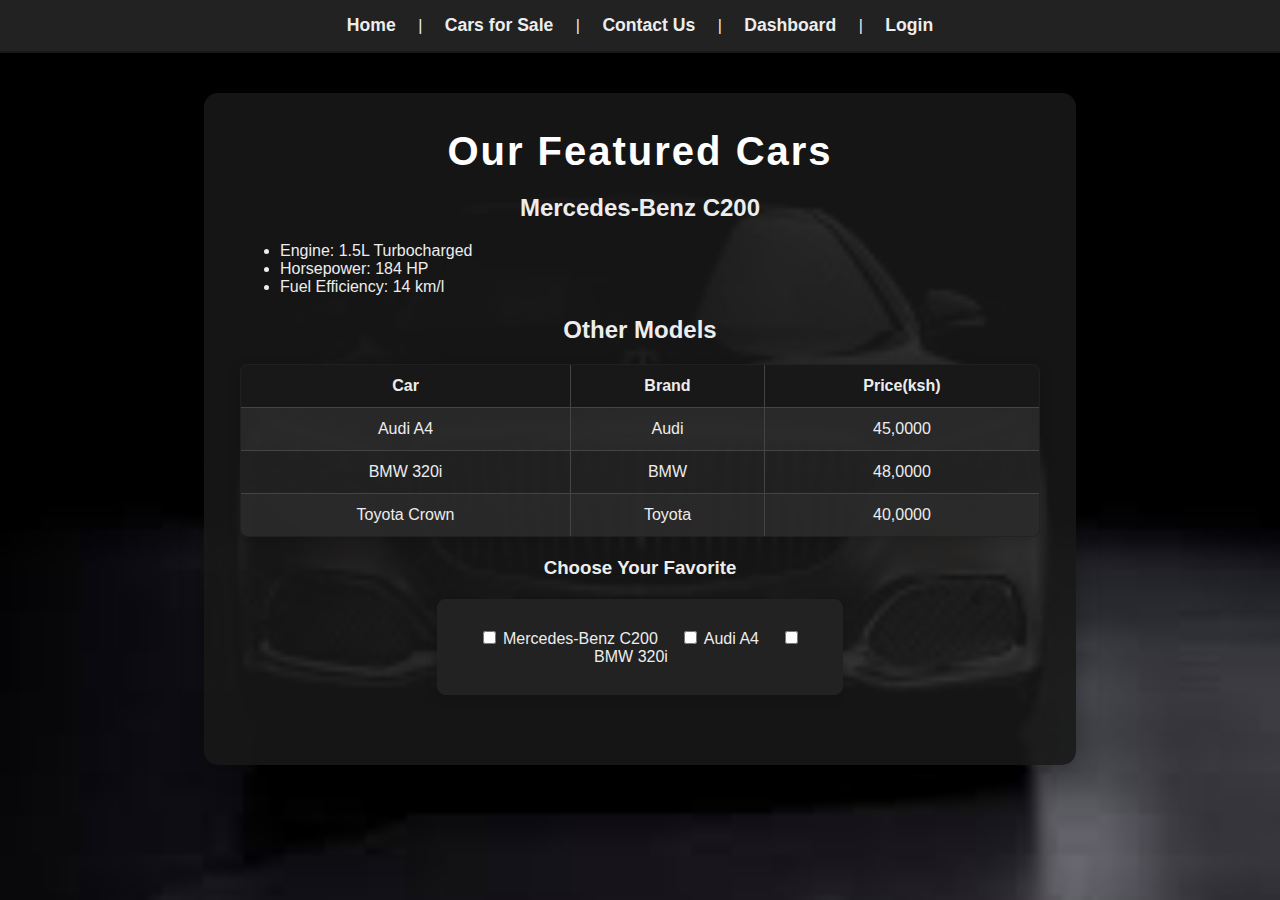
<file: cars.html>
<!DOCTYPE html>
<html>
<head>
    <title>Cars for Sale | samuel kamau Motors</title>
    <link rel="stylesheet" href="style.css">
    <style>
        .content-bg {
            max-width: 800px;
            margin: 40px auto 0 auto;
            background: rgba(24,24,24,0.88);
            color: #ededed;
            border-radius: 14px;
            box-shadow: 0 4px 24px rgba(0,0,0,0.25);
            padding: 36px 36px 30px 36px;
            position: relative;
            z-index: 2;
        }
        .content-bg h1, .content-bg h2, .content-bg h3, .content-bg p {
            text-align: center;
        }
        .content-bg table {
            width: 100%;
            margin: 20px 0;
            background: rgba(34,34,34,0.92);
            color: #ededed;
            border-radius: 8px;
            overflow: hidden;
        }
        .content-bg th, .content-bg td {
            padding: 12px;
            text-align: center;
        }
        .content-bg th {
            background: #181818;
            color: #ededed;
        }
        .content-bg tr:nth-child(even) {
            background: rgba(255,255,255,0.04);
        }
        .content-bg form {
            margin-top: 20px;
            text-align: center;
        }
        .content-bg label {
            margin-right: 18px;
        }
    </style>
</head>
<body>
    <nav>
        <a href="index.html">Home</a> |
        <a href="cars.html">Cars for Sale</a> |
        <a href="contact.html">Contact Us</a> |
        <a href="dashboard.html">Dashboard</a> |
        <a href="login page.html">Login</a>
    </nav>
    <div class="content-bg">
        <h1>Our Featured Cars</h1>
        <h2>Mercedes-Benz C200</h2>
        <ul>
            <li>Engine: 1.5L Turbocharged</li>
            <li>Horsepower: 184 HP</li>
            <li>Fuel Efficiency: 14 km/l</li>
        </ul>

        <h2>Other Models</h2>
        <table border="1">
            <tr><th>Car</th><th>Brand</th><th>Price(ksh)</th></tr>
            <tr><td>Audi A4</td><td>Audi</td><td>45,0000</td></tr>
            <tr><td>BMW 320i</td><td>BMW</td><td>48,0000</td></tr>
            <tr><td>Toyota Crown</td><td>Toyota</td><td>40,0000</td></tr>
        </table>

        <h3>Choose Your Favorite</h3>
        <form>
            <label><input type="checkbox" name="car" value="Mercedes-Benz C200"> Mercedes-Benz C200</label>
            <label><input type="checkbox" name="car" value="Audi A4"> Audi A4</label>
            <label><input type="checkbox" name="car" value="BMW 320i"> BMW 320i</label>
        </form>
    </div>
</body>
</html>
</file>
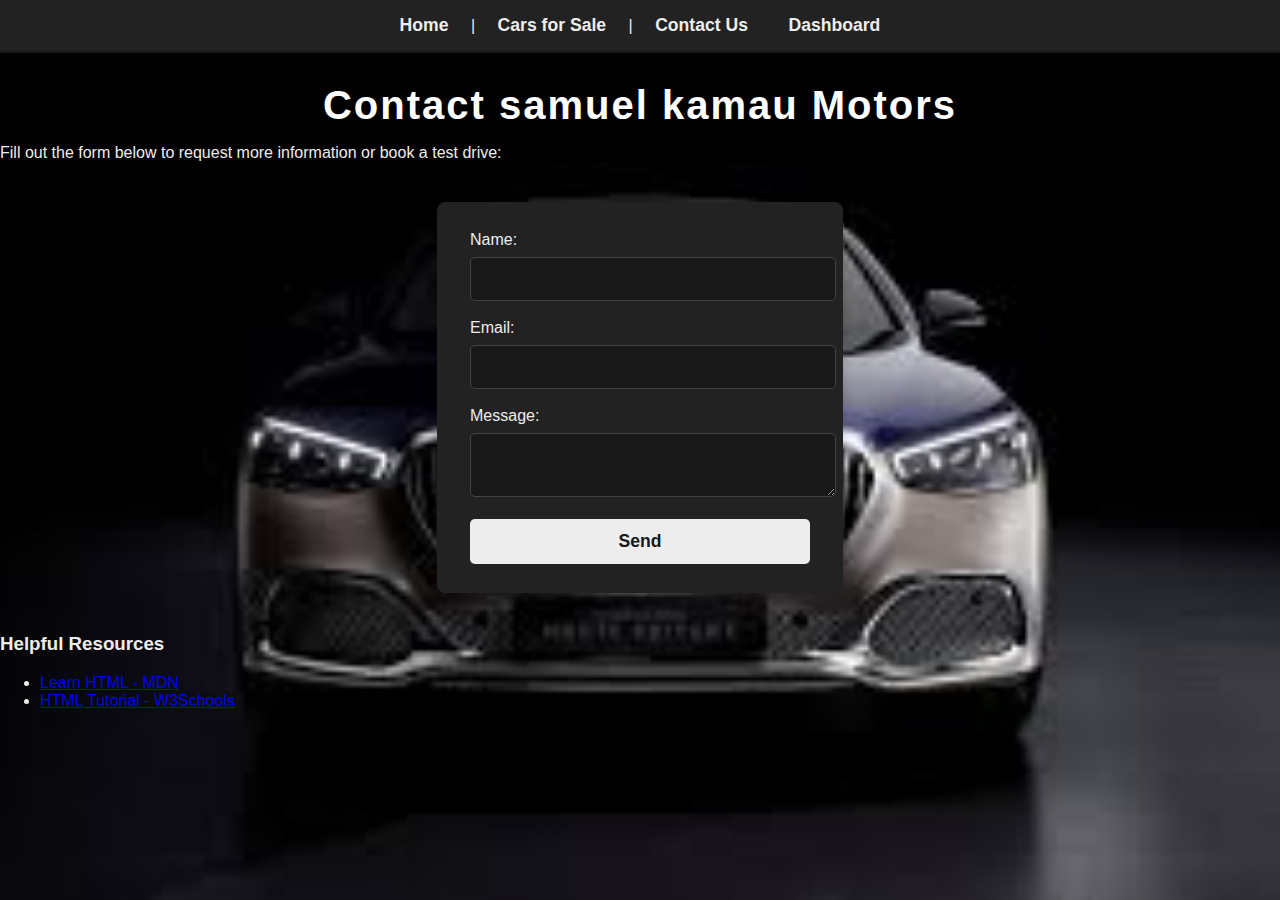
<file: contact.html>
<!DOCTYPE html>
<html>
<head>
    <title>Contact Us | Kai & Karo Motors</title>
    <link rel="stylesheet" href="style.css">

</head>
 <nav>
        <a href="index.html">Home</a> |
        <a href="cars.html">Cars for Sale</a> |
        <a href="contact.html">Contact Us</a>
        <a href="dashboard.html">Dashboard</a>
    </nav>
<body>
    <h1>Contact samuel kamau Motors</h1>

    
    <p>Fill out the form below to request more information or book a test drive:</p>
    
    <form>
        <label for="name">Name:</label><br>
        <input type="text" id="name" name="name"><br>

        <label for="email">Email:</label><br>
        <input type="email" id="email" name="email"><br>

        <label for="message">Message:</label><br>
        <textarea id="message" name="message"></textarea><br>

        <input type="submit" value="Send">
    </form>

    <h3>Helpful Resources</h3>
    <ul>
        <li><a href="https://developer.mozilla.org/en-US/docs/Web/HTML">Learn HTML - MDN</a></li>
        <li><a href="https://www.w3schools.com/html/">HTML Tutorial - W3Schools</a></li>
    </ul>
</body>
</html>
</file>
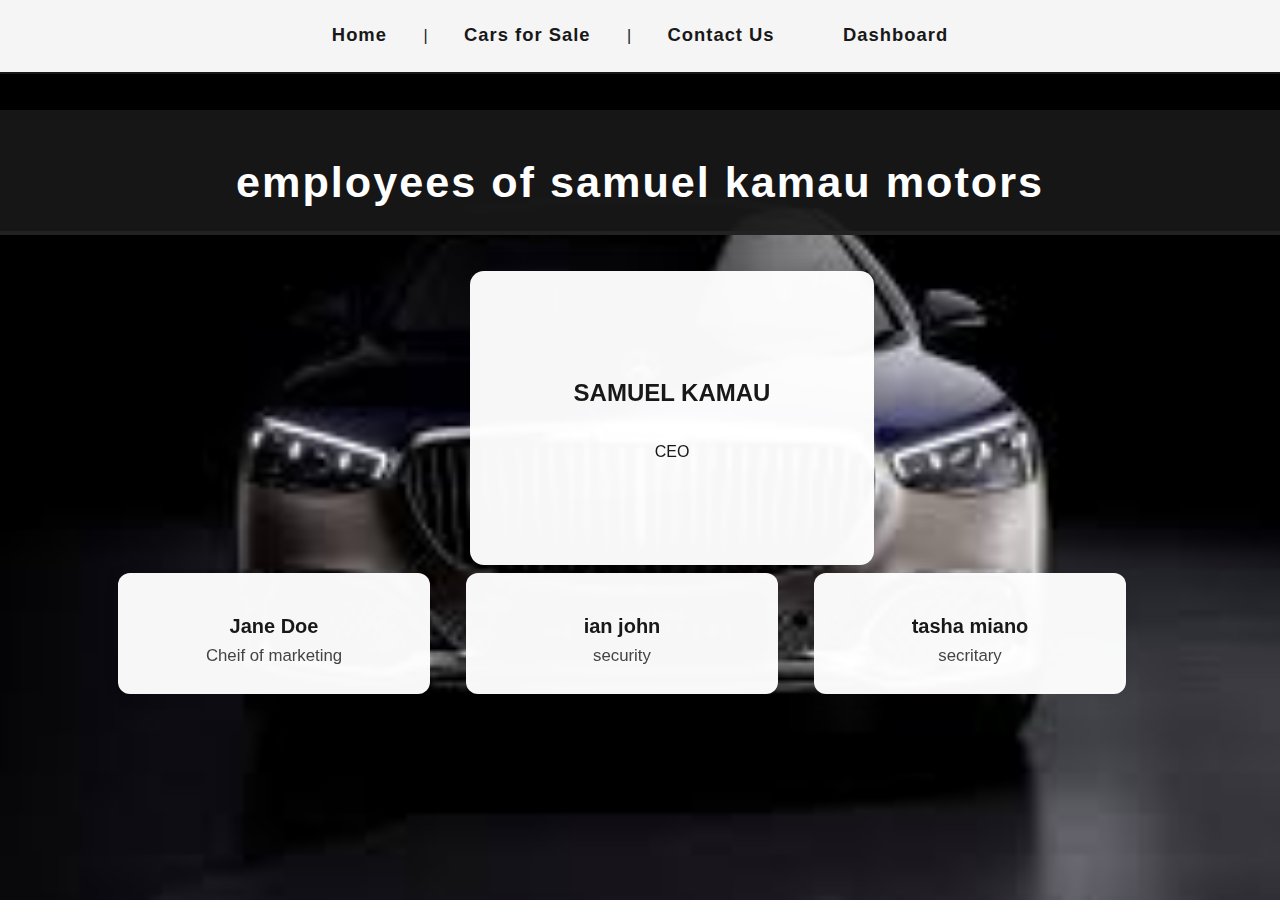
<file: dashboard.html>
<!DOCTYPE html>
<html lang="en">
<head>
  <meta charset="UTF-8">
  <title>Web Developers - ABS Company</title>
  <link rel="stylesheet" href="csslab.css">
</head>
 <nav>
        <a href="index.html">Home</a> |
        <a href="cars.html">Cars for Sale</a> |
        <a href="contact.html">Contact Us</a>
        <a href="dashboard.html">Dashboard</a>
    </nav>
<body>
  <div class="header">
    <h1>employees of samuel kamau motors</h1>
  </div>
  <div class="lead-container">
    <div class="flip-card">
      <div class="flip-card-inner">
        <div class="flip-card-front">
          <h2>SAMUEL KAMAU</h2>
          <p>CEO</p>
        </div>
               <div class="flip-card-back">
          <h2>About me</h2>
          <p><i>I’m a driven and passionate CEO in the automotive industry with years of hands-on experience building a trusted, customer-first car dealership. From the showroom floor to executive leadership, I’ve focused on creating a dealership that combines quality vehicles, transparent service, and a seamless buying experience. I’m committed to innovation, strong team leadership, and staying ahead in a fast-changing market, always ensuring that every customer leaves with confidence and satisfaction.</i></p>
        </div>>
      </div>
    </div>
  </div>
  <div class="team">
    <div class="card">
      <h2>Jane Doe</h2>
      <p>Cheif of marketing</p>
    </div>

    <div class="card">
     
      <h2>ian john</h2>
      <p>security</p>
    </div>

    <div class="card">
      
      <h2>tasha miano</h2>
      <p>secritary</p>
    </div>

   <div style="clear: both;"></div> 
  </div>

</body>
</html>
</file>
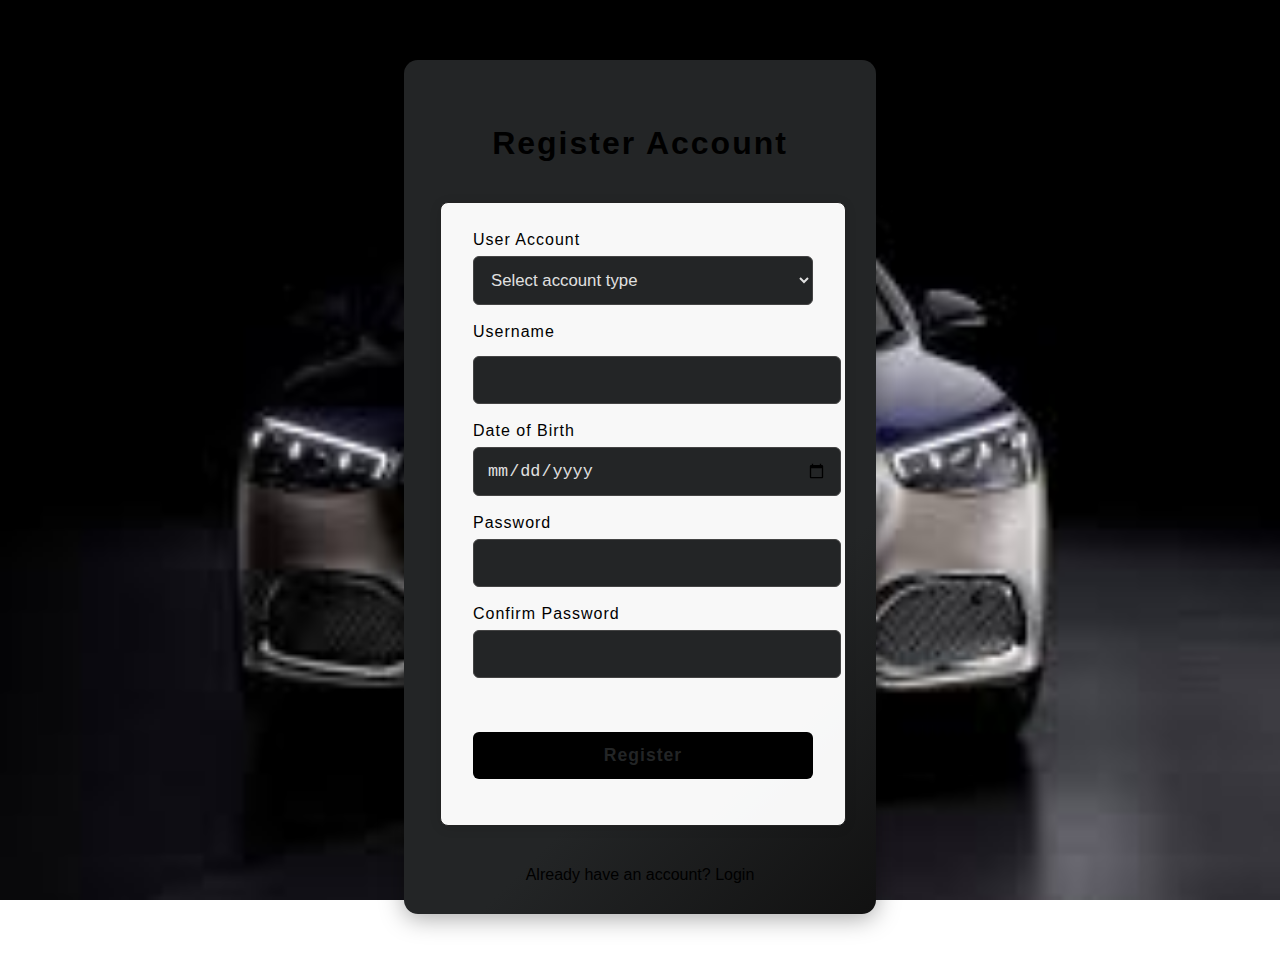
<file: login page.html>
<!DOCTYPE html>
<html lang="en">
<head>
  <meta charset="UTF-8">
  <title>Login | Samuel Kamau Motors</title>
  <link rel="stylesheet" href="csslab.css">
  <style>
    .login-box {
      max-width: 400px;
      margin: 60px auto 0 auto;
      background: linear-gradient(135deg, #232526 70%, #111 100%);
      border-radius: 14px;
      box-shadow: 0 4px 24px rgba(0,0,0,0.35);
      padding: 38px 36px 30px 36px;
      color: #e0e0e0;
      position: relative;
      overflow: hidden;
    }
    .login-box h2 {
      text-align: center;
      margin-bottom: 30px;
      color: #000000;
      letter-spacing: 2px;
      font-size: 2rem;
      z-index: 1;
      position: relative;
    }
    .login-box label {
      display: block;
      margin-bottom: 7px;
      font-weight: 500;
      color: #000000;
      letter-spacing: 1px;
      z-index: 1;
      position: relative;
    }
    .login-box input,
    .login-box select {
      width: 100%;
      padding: 13px;
      margin-bottom: 18px;
      border: 1.5px solid #444;
      border-radius: 6px;
      font-size: 1.05rem;
      background: #232526;
      color: #e0e0e0;
      transition: border 0.2s, background 0.2s;
      z-index: 1;
      position: relative;
    }
    .login-box input:focus,
    .login-box select:focus {
      border: 1.5px solid #000000;
      background: #333;
      outline: none;
    }
    .login-box input[type="submit"] {
      background: linear-gradient(90deg, #000000 60%, #000000 100%);
      color: #232526;
      border: none;
      padding: 13px 0;
      width: 100%;
      font-size: 1.1rem;
      cursor: pointer;
      border-radius: 6px;
      font-weight: 700;
      letter-spacing: 1px;
      margin-top: 8px;
      transition: background 0.2s, color 0.2s;
      z-index: 1;
      position: relative;
    }
    .login-box input[type="submit"]:hover {
      background: #fff;
      color: #232526;
    }
    .login-box .signup-link {
      display: block;
      text-align: center;
      margin-top: 22px;
      color: #000000;
      text-decoration: none;
      font-size: 1rem;
      z-index: 1;
      position: relative;
      transition: color 0.2s;
    }
    .login-box .signup-link:hover {
      color: #fff;
      text-decoration: underline;
    }
    .error-message {
      color: #ff4d4d;
      font-size: 0.98rem;
      margin-bottom: 10px;
      text-align: center;
      min-height: 18px;
    }
  </style>
</head>
<body>
  <div class="login-box">
    <h2>Register Account</h2>
    <form id="registerForm" autocomplete="off">
      <label for="userType">User Account</label>
      <select id="userType" name="userType" required>
        <option value="">Select account type</option>
        <option value="customer">Customer</option>
        <option value="dealer">Dealer</option>
        <option value="admin">Admin</option>
      </select>

      <label for="username">Username</label>
      <input type="text" id="username" name="username" pattern="^[A-Za-z]+$" title="Only alphabetic characters, no spaces or numbers" required>

      <label for="dob">Date of Birth</label>
      <input type="date" id="dob" name="dob" required>

      <label for="password">Password</label>
      <input type="password" id="password" name="password" required
        pattern="^(?=.*[a-z])(?=.*[A-Z])(?=.*\d)(?=.*[\W_]).{8,}$"
        title="At least 8 characters, uppercase, lowercase, number, and special character">

      <label for="confirmPassword">Confirm Password</label>
      <input type="password" id="confirmPassword" name="confirmPassword" required>

      <div class="error-message" id="errorMsg"></div>
      <input type="submit" value="Register">
    </form>
    <a class="signup-link" href="#">Already have an account? Login</a>
  </div>
  <script>
  function calculateAge(dob) {
    const birthDate = new Date(dob);
    const today = new Date();
    let age = today.getFullYear() - birthDate.getFullYear();
    const m = today.getMonth() - birthDate.getMonth();
    if (m < 0 || (m === 0 && today.getDate() < birthDate.getDate())) {
      age--;
    }
    return age;
  }

  document.getElementById('registerForm').addEventListener('submit', function(e) {
    e.preventDefault();
    const errorMsg = document.getElementById('errorMsg');
    errorMsg.textContent = "";

    // Username validation
    const username = document.getElementById('username').value.trim();
    if (!/^[A-Za-z]+$/.test(username)) {
      errorMsg.textContent = "Username must only contain alphabetic characters (no spaces or numbers).";
      return;
    }

    // Age validation
    const dob = document.getElementById('dob').value;
    if (!dob || calculateAge(dob) < 18) {
      errorMsg.textContent = "You must be at least 18 years old to register.";
      return;
    }

    // Password strength validation
    const password = document.getElementById('password').value;
    if (!/^(?=.*[a-z])(?=.*[A-Z])(?=.*\d)(?=.*[\W_]).{8,}$/.test(password)) {
      errorMsg.textContent = "Password must be at least 8 characters and include uppercase, lowercase, number, and special character.";
      return;
    }

    // Confirm password match
    const confirmPassword = document.getElementById('confirmPassword').value;
    if (password !== confirmPassword) {
      errorMsg.textContent = "Passwords do not match.";
      return;
    }

    // User type selection
    const userType = document.getElementById('userType').value;
    if (!userType) {
      errorMsg.textContent = "Please select a user account type.";
      return;
    }

    // If all validations pass
    errorMsg.style.color = "#00e676";
    errorMsg.textContent = "Registration successful!";

    // Show dialog box based on user type
    let userTypeText = "";
    if (userType === "customer") userTypeText = "Customer";
    else if (userType === "dealer") userTypeText = "Dealer";
    else if (userType === "admin") userTypeText = "Admin";
    else userTypeText = userType;

    setTimeout(() => {
      alert("You have successfully registered as " + userTypeText + "!");
      document.getElementById('registerForm').reset();
      errorMsg.textContent = "";
      errorMsg.style.color = "#ff4d4d";
    }, 800);
  });
</script>
</body>
</html>
</file>
<file: style.css>
body {
    font-family: 'Segoe UI', Arial, sans-serif;
    background: url('background image.jpeg') no-repeat center center fixed;
    background-size: cover;
    color: #ededed;
    margin: 0;
    padding: 0;
    min-height: 100vh;
}

/* Remove overlay for readability */
/* body::before { ... } is removed */

/* Header Section */
.header {
    background: #181818;
    color: #fff;
    padding: 40px 0 20px 0;
    box-shadow: 0 2px 8px rgba(0,0,0,0.25);
    margin-bottom: 30px;
    position: relative;
    z-index: 1;
}

h1 {
    text-align: center;
    color: #fff;
    letter-spacing: 2px;
    font-size: 2.5rem;
    margin: 0;
    position: relative;
    z-index: 1;
}

nav {
    text-align: center;
    margin-bottom: 30px;
    background: #222;
    padding: 15px 0;
    box-shadow: 0 2px 8px rgba(0,0,0,0.18);
    border-bottom: 2px solid #181818;
    position: relative;
    z-index: 1;
}

nav a {
    text-decoration: none;
    color: #ededed;
    margin: 0 18px;
    font-weight: 600;
    font-size: 1.1rem;
    transition: color 0.2s, background 0.2s;
    padding-bottom: 3px;
    border-bottom: 2px solid transparent;
    position: relative;
    z-index: 1;
}

nav a:hover {
    color: #181818;
    background: #ededed;
    border-radius: 3px;
    border-bottom: 2px solid #ededed;
    padding: 3px 8px;
}

.lead-container {
    display: flex;
    justify-content: center;
    margin-bottom: 40px;
    position: relative;
    z-index: 1;
}

.flip-card {
    background: transparent;
    width: 320px;
    height: 220px;
    perspective: 1000px;
}

.flip-card-inner {
    position: relative;
    width: 100%;
    height: 100%;
    transition: transform 0.6s cubic-bezier(.4,2,.6,1);
    transform-style: preserve-3d;
}

.flip-card:hover .flip-card-inner {
    transform: rotateY(180deg);
}

.flip-card-front, .flip-card-back {
    position: absolute;
    width: 100%;
    height: 100%;
    backface-visibility: hidden;
    border-radius: 12px;
    box-shadow: 0 4px 24px rgba(0,0,0,0.25);
    background: #222;
    display: flex;
    flex-direction: column;
    justify-content: center;
    align-items: center;
    padding: 28px;
    color: #ededed;
}

.flip-card-front {
    z-index: 2;
    background: #222;
}

.flip-card-back {
    transform: rotateY(180deg);
    background: #181818;
    color: #ededed;
}

.team {
    display: flex;
    justify-content: center;
    gap: 32px;
    flex-wrap: wrap;
    margin-bottom: 40px;
    position: relative;
    z-index: 1;
}

.card {
    background: #222;
    border-radius: 10px;
    box-shadow: 0 2px 12px rgba(0,0,0,0.18);
    padding: 24px 32px;
    text-align: center;
    width: 220px;
    transition: transform 0.2s, box-shadow 0.2s;
    color: #ededed;
    position: relative;
    z-index: 1;
}

.card:hover {
    transform: translateY(-8px) scale(1.03);
    box-shadow: 0 8px 24px rgba(0,0,0,0.25);
}

.card img {
    width: 70px;
    height: 70px;
    object-fit: cover;
    border-radius: 50%;
    margin-bottom: 14px;
    border: 2px solid #ededed;
    background: #222;
}

.card h2 {
    margin: 12px 0 6px 0;
    font-size: 1.2rem;
    color: #ededed;
}

.card p {
    color: #bdbdbd;
    font-size: 1rem;
    margin: 0;
}

table {
    width: 85%;
    margin: 30px auto;
    border-collapse: collapse;
    background-color: #222;
    box-shadow: 0 2px 12px rgba(0,0,0,0.18);
    color: #ededed;
    position: relative;
    z-index: 1;
}

table, th, td {
    border: 1px solid #444;
}

th, td {
    padding: 14px;
    text-align: center;
}

th {
    background: #181818;
    color: #ededed;
    font-weight: 600;
}

form {
    width: 340px;
    margin: 40px auto;
    padding: 28px 32px;
    background-color: #222;
    border: 1px solid #222;
    border-radius: 8px;
    box-shadow: 0 2px 12px rgba(0,0,0,0.18);
    color: #ededed;
    position: relative;
    z-index: 1;
}

input[type="text"],
input[type="email"],
textarea {
    width: 100%;
    padding: 12px;
    margin-top: 8px;
    margin-bottom: 18px;
    border: 1px solid #444;
    border-radius: 5px;
    font-size: 1rem;
    background: #181818;
    color: #ededed;
    transition: border 0.2s;
}

input[type="text"]:focus,
input[type="email"]:focus,
textarea:focus {
    border: 1.5px solid #ededed;
    outline: none;
}

input[type="submit"] {
    background-color: #ededed;
    color: #181818;
    border: none;
    padding: 12px 0;
    width: 100%;
    font-size: 1.1rem;
    cursor: pointer;
    border-radius: 5px;
    font-weight: 600;
    transition: background 0.2s, color 0.2s;
}

input[type="submit"]:hover {
    background-color: #181818;
    color: #ededed;
    border: 1px solid #ededed;
}

@media (max-width: 900px) {
    .team {
        flex-direction: column;
        align-items: center;
        gap: 24px;
    }
    .lead-container {
        margin: 24px 0 32px 0;
    }
    .card {
        width: 90%;
        max-width: 340px;
    }
}
</file>
<file: csslab.css>
body {
  font-family: 'Segoe UI', Arial, sans-serif;
  background: url('background image.jpeg') no-repeat center center fixed;
  background-size: cover;
  color: #181818;
  margin: 0;
  padding: 0;
  min-height: 100vh;
}


/* Header Section */
.header {
  background: rgba(24,24,24,0.92);
  color: #fff;
  padding: 48px 0 24px 0;
  text-align: center;
  border-bottom: 4px solid #222;
  box-shadow: 0 4px 16px rgba(0,0,0,0.13);
  letter-spacing: 2px;
  position: relative;
  z-index: 1;
}

.header h1 {
  margin: 0;
  font-size: 2.7rem;
  font-weight: 700;
  letter-spacing: 2px;
}

/* Navigation */
nav {
  text-align: center;
  margin-bottom: 36px;
  background: rgba(255,255,255,0.96);
  padding: 18px 0;
  box-shadow: 0 2px 8px rgba(0,0,0,0.07);
  border-bottom: 2px solid #181818;
  position: relative;
  z-index: 1;
}

nav a {
  text-decoration: none;
  color: #181818;
  margin: 0 22px;
  font-weight: 600;
  font-size: 1.15rem;
  letter-spacing: 1px;
  transition: color 0.2s, border-bottom 0.2s, background 0.2s;
  padding: 6px 10px 6px 10px;
  border-radius: 4px;
  border-bottom: 2px solid transparent;
  display: inline-block;
}

nav a:hover {
  color: #fff;
  background: #181818;
  border-bottom: 2px solid #181818;
}

/* Flip Card Container */
.lead-container {
  display: flex;
  justify-content: center;
  margin: 36px 0 48px 0;
  position: relative;
  z-index: 1;
}

/* Flip Card Styles */
.flip-card {
  background-color: transparent;
  width: 340px;
  height: 230px;
  perspective: 1000px;
  margin: 0 auto;
}

.flip-card-inner {
  position: relative;
  width: 100%;
  height: 100%;
  transition: transform 0.6s cubic-bezier(.4,2,.6,1);
  transform-style: preserve-3d;
}

.flip-card:hover .flip-card-inner {
  transform: rotateY(180deg);
}

.flip-card-front,
.flip-card-back {
  position: absolute;
  width: 100%;
  height: 100%;
  backface-visibility: hidden;
  border-radius: 14px;
  padding: 32px;
  box-shadow: 0 6px 28px rgba(0,0,0,0.13);
  display: flex;
  flex-direction: column;
  justify-content: center;
  align-items: center;
  color: #181818;
  background: rgba(255,255,255,0.97);
}

.flip-card-front {
  background: rgba(255,255,255,0.97);
}

.flip-card-back {
  background: rgba(24,24,24,0.97);
  color: #fff;
  transform: rotateY(180deg);
}

/* Team Cards */
.team {
  display: flex;
  justify-content: center;
  gap: 36px;
  flex-wrap: wrap;
  padding: 24px;
  max-width: 1100px;
  margin: 0 auto 48px auto;
  position: relative;
  z-index: 1;
}

.card {
  background: rgba(255,255,255,0.97);
  border-radius: 12px;
  box-shadow: 0 2px 16px rgba(0,0,0,0.10);
  padding: 28px 36px;
  text-align: center;
  width: 240px;
  transition: transform 0.2s, box-shadow 0.2s;
  color: #181818;
  position: relative;
  z-index: 1;
}

.card:hover {
  transform: translateY(-10px) scale(1.04);
  box-shadow: 0 8px 32px rgba(0,0,0,0.13);
}

.card img {
  border-radius: 50%;
  width: 80px;
  height: 80px;
  margin-bottom: 16px;
  border: 2.5px solid #181818;
  background: #fff;
  object-fit: cover;
}

.card h2 {
  margin: 14px 0 8px 0;
  font-size: 1.25rem;
  color: #181818;
  font-weight: 700;
}

.card p {
  color: #444;
  font-size: 1.05rem;
  margin: 0;
  font-weight: 500;
}

/* Table Styles */
table {
  width: 85%;
  margin: 30px auto;
  border-collapse: collapse;
  background-color: rgba(255,255,255,0.97);
  box-shadow: 0 2px 12px rgba(0,0,0,0.10);
  color: #181818;
  position: relative;
  z-index: 1;
}

table, th, td {
  border: 1px solid #222;
}

th, td {
  padding: 14px;
  text-align: center;
}

th {
  background: #181818;
  color: #fff;
  font-weight: 600;
}

/* Form Styles */
form {
  width: 340px;
  margin: 40px auto;
  padding: 28px 32px;
  background-color: rgba(255,255,255,0.97);
  border: 1px solid #222;
  border-radius: 8px;
  box-shadow: 0 2px 12px rgba(0,0,0,0.10);
  color: #181818;
  position: relative;
  z-index: 1;
}

input[type="text"],
input[type="email"],
textarea {
  width: 100%;
  padding: 12px;
  margin-top: 8px;
  margin-bottom: 18px;
  border: 1px solid #222;
  border-radius: 5px;
  font-size: 1rem;
  background: #fff;
  color: #181818;
  transition: border 0.2s;
}

input[type="text"]:focus,
input[type="email"]:focus,
textarea:focus {
  border: 1.5px solid #181818;
  outline: none;
}

input[type="submit"] {
  background-color: #181818;
  color: #fff;
  border: none;
  padding: 12px 0;
  width: 100%;
  font-size: 1.1rem;
  cursor: pointer;
  border-radius: 5px;
  font-weight: 600;
  transition: background 0.2s, color 0.2s;
}

input[type="submit"]:hover {
  background-color: #fff;
  color: #181818;
  border: 1px solid #181818;
}

/* Responsive Design */
@media (max-width: 900px) {
  .team {
    flex-direction: column;
    align-items: center;
    gap: 24px;
  }
  .lead-container {
    margin: 24px 0 32px 0;
  }
  .card {
    width: 90%;
    max-width: 340px;
  }
}
</file>
